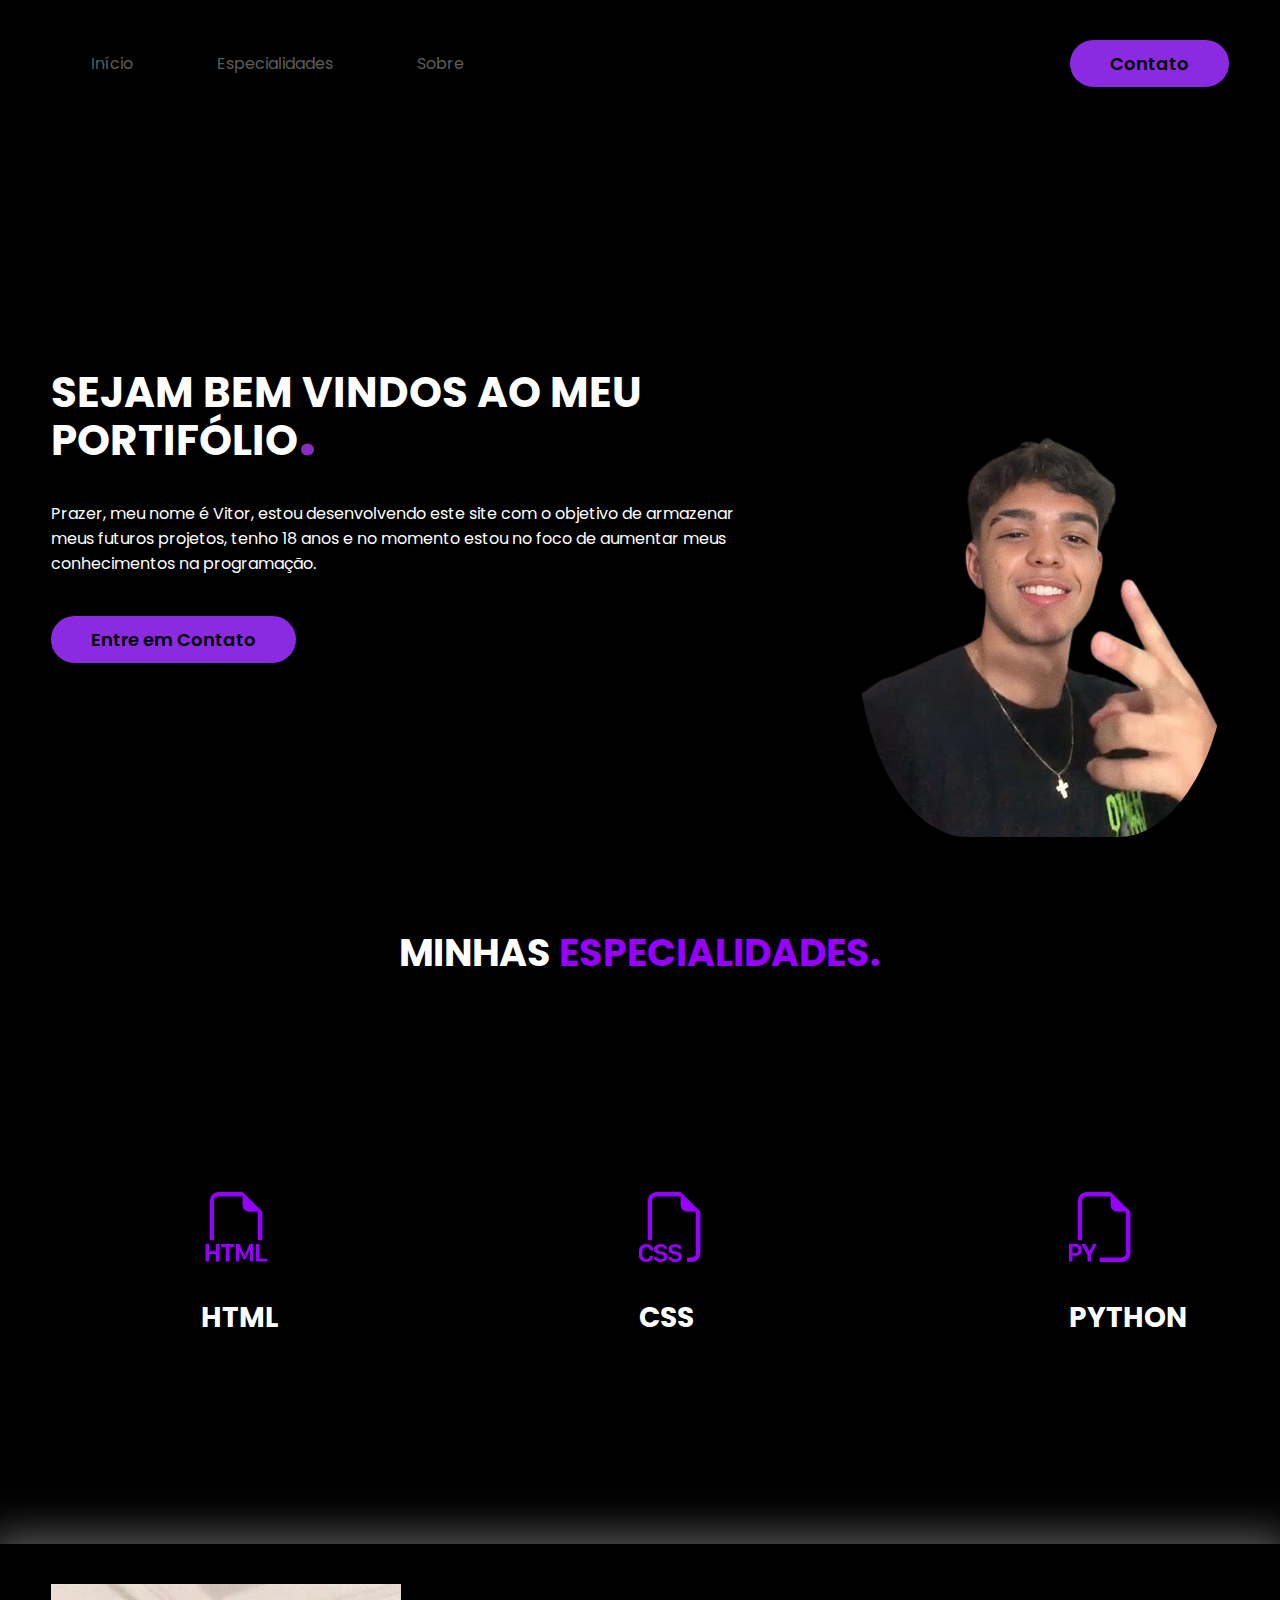
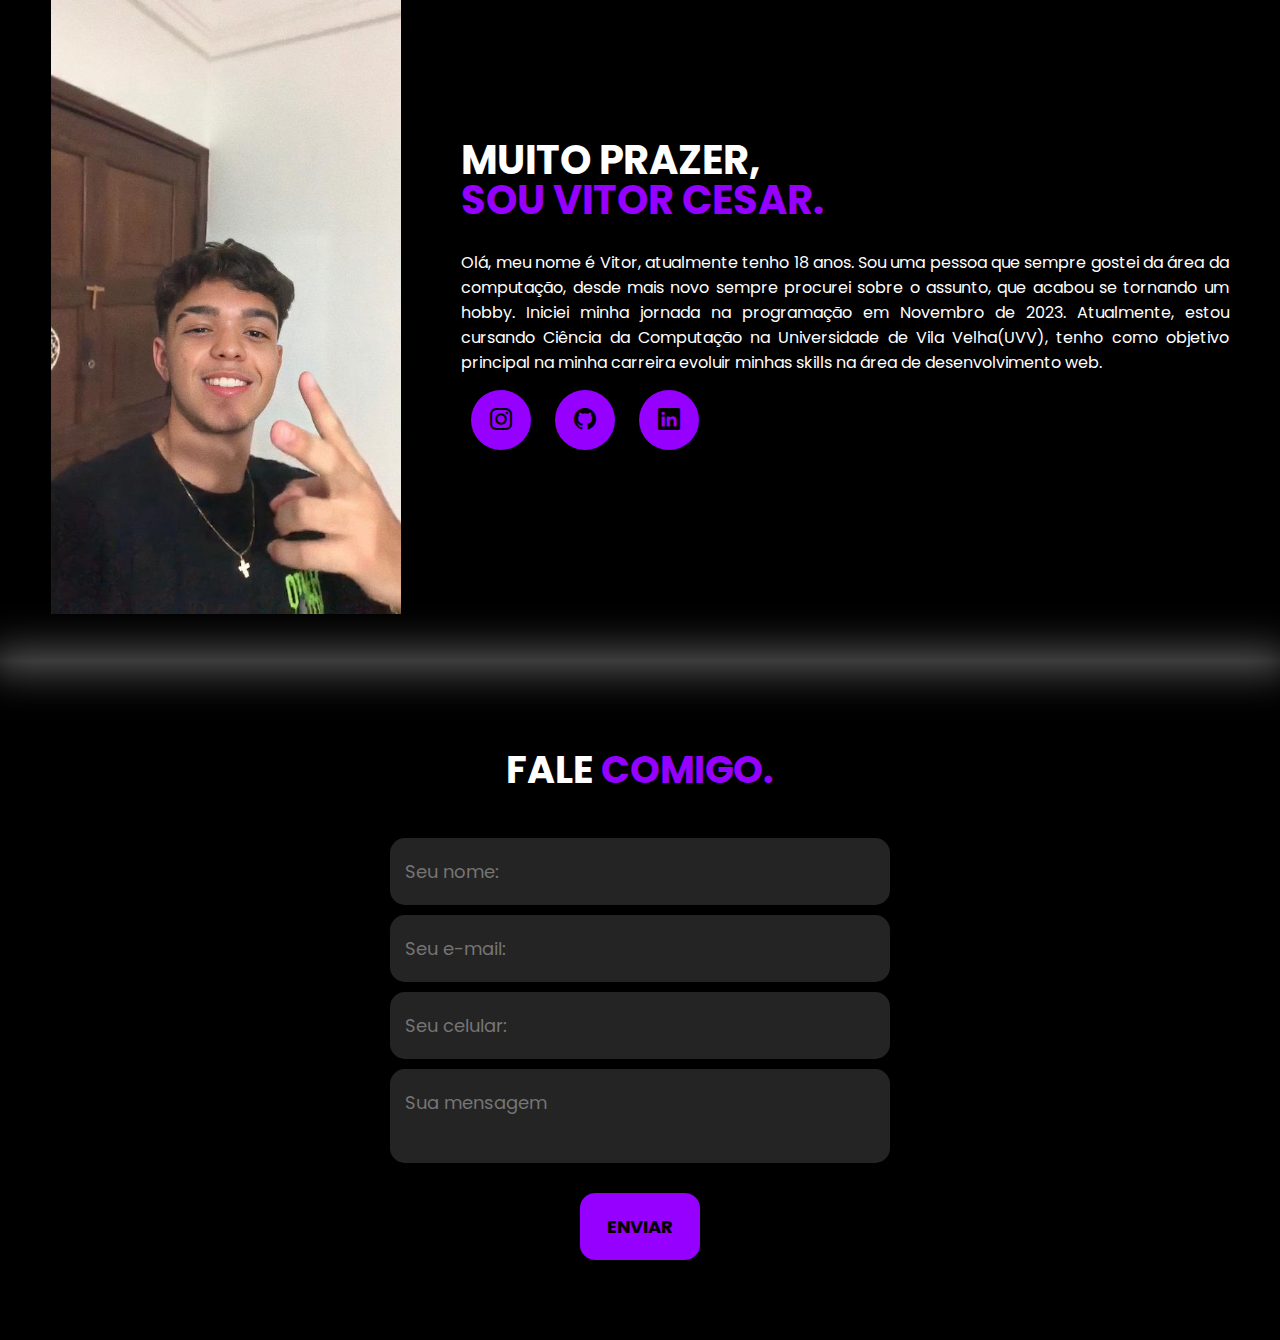
<file: index.html>
<!DOCTYPE html>
<html lang="pt-br">

<head>
    <meta charset="UTF-8">
    <meta name="viewport" content="width=device-width, initial-scale=1.0">
    <link rel="preconnect" href="https://fonts.googleapis.com">
    <link rel="preconnect" href="https://fonts.gstatic.com" crossorigin>
    <link
        href="https://fonts.googleapis.com/css2?family=Poppins:ital,wght@0,100;0,200;0,300;0,400;0,500;0,600;0,700;0,800;0,900;1,100;1,200;1,300;1,400;1,500;1,600;1,700;1,800;1,900&display=swap"
        rel="stylesheet">
        <link rel="stylesheet" href="https://cdn.jsdelivr.net/npm/bootstrap-icons@1.11.3/font/bootstrap-icons.min.css">
    <link rel="stylesheet" href="style.css">
    <title>Portifólio</title>
</head>

<body>

    <header>
        <div class="interface">
            <nav class="menu-desktop">
                <ul>
                    <li><a href="#">Início</a></li>
                    <li><a href="#">Especialidades</a></li>
                    <li><a href="#">Sobre</a></li>
                </ul>
            </nav>
            <div>

                <div class="vitor-contato">
                    <a href="#">
                        <button>Contato</button>
                    </a>


                </div>
    </header>

    <main>
        <section class="topo-do-site">
            <div class="interface">
                <div class="flex">
                    <div class="txt-topo-site">s
                        <h1>SEJAM BEM VINDOS AO MEU PORTIFÓLIO<span>.</span></h1>
                        <p>Prazer, meu nome é Vitor, estou desenvolvendo este site com o objetivo de armazenar meus futuros projetos,
                            tenho 18 anos e no momento estou no foco de aumentar meus conhecimentos na programação.
                        </p>

                        <div class="vitor-contato">
                            <a href="#">
                                <button>Entre em Contato</button>
                            </a>
                        </div>
                    </div>

                    <div class="img-topo-site">
                        <img src="png_portifolio.png" alt="">

                    </div>

                </div>
            </div>
        </section>

        <section class="especialidades">
            <div class="interface">
                <h2 class="titulo">MINHAS <span>ESPECIALIDADES.</span></h2>
                <div class="flex">
                    <div class="especialidades-box">
                        <i class="bi bi-filetype-html"></i>
                        <h3>HTML</h3>

                    </div>

                    <div class="especialidades-box">
                        <i class="bi bi-filetype-css"></i>
                        <h3>CSS</h3>

                    </div>

                    <div class="especialidades-box">
                        <i class="bi bi-filetype-py"></i>
                        <h3>PYTHON</h3>

                    </div>

                </div>
            </div>
        </section>
    
    
        <section class="sobre">
            <div class="interface">
                <div class="flex">
                    <div class="img-sobre">
                        <img src="img-sobre.jpeg" width="350px">
                    </div>
                    <div class="txt-sobre">
                        <h2>MUITO PRAZER, <span>SOU VITOR CESAR.</span></h2>
                        <p>Olá, meu nome é Vitor, atualmente tenho 18 anos. Sou uma pessoa que sempre gostei da área da computação, desde mais novo sempre procurei sobre o assunto, que acabou se tornando um hobby.
                            Iniciei minha jornada na programação em Novembro de 2023. Atualmente, estou cursando Ciência da Computação na Universidade de Vila Velha(UVV), tenho como objetivo principal na minha carreira evoluir minhas skills na área de desenvolvimento web.</p>
                        <div class="vitor-social">
                            <a href="https://www.instagram.com/vitor.santosp/" target="_blank"><button><i class="bi bi-instagram"></i></button></a>
                            <a href="https://github.com/vitorcesar07" target="_blank"><button><i class="bi bi-github"></i></button></a>
                            <a href="https://www.linkedin.com/in/vitor-cesar-0539032b6/" target="_blank"><button><i class="bi bi-linkedin"></i></button></a>
                        </div>    
                    </div>
                    

                </div>
            </div>
        </section>

         <section class="formulario"> 
            <div class="interface">
                <h2 class="titulo">FALE <span>COMIGO.</span></h2>

                <form action="">
                    <input type="text" name="" id="" placeholder="Seu nome:" required>  
                    <input type="text" name="" id="" placeholder="Seu e-mail:" required>  
                    <input type="text" name="" id="" placeholder="Seu celular:" required> 
                    <textarea name="" id="" placeholder="Sua mensagem" required></textarea> 
                    <div class="btn-enviar"><input type="submit" value="ENVIAR"></div>

                </form>
            </div>
        </section>
    </main>

    
</body>

</html>
</file>
<file: style.css>
/*ESTILO GERAL */
* {
    margin: 0;
    padding: 0;
    box-sizing: border-box;
    font-family: 'Poppins', sans-serif;
}

body {
    background-color: black;
    height: 100vh;
}

.interface {
    max-width: 1280px;
    margin: 0 auto;
}

.flex {
    display: flex;
}

.vitor-contato button {
    padding: 10px 40px;
    font-size: 18px;
    font-weight: 600;
    background-color: blueviolet;
    border: 0;
    border-radius: 30px;
    cursor: pointer;
    transition: .2s;
}

h2.titulo{
    color: #fff;
    font-size: 38px;
    text-align: center;
}

h2.titulo span{
    color: #9500ff;
}

button:hover, form .btn-enviar input:hover {
    box-shadow: 0px 0px 8px #9500ff;
    transform: scale(1.05);
}

/* ESTILO DO CABEÇALHO */
header {
    padding: 40px 4%;
}

header .interface {
    display: flex;
    align-items: center;
    justify-content: space-between;
}

header a {
    color: #5c5c5c;
    text-decoration: none;
    display: inline-block;
    transition: .2s;
}

header a:hover {
    color: #fff;
    transform: scale(1.05);
}

header nav ul {
    list-style-type: none;
}

header nav ul li {
    display: inline-block;
    padding: 0 40px;
}


/* ESTILO DO TOPO DO SITE */
section.topo-do-site {
    padding: 40px 4%;
}

section.topo-do-site .flex {
    align-items: center;
    justify-content: center;
    gap: 90px;
}

.topo-do-site h1 {
    color: #fff;
    font-size: 42px;
    line-height: 40px;
}

.topo-do-site .txt-topo-site h1 span {
    color: #842fc0;
    font-size: 65px;
}

.topo-do-site .txt-topo-site p {
    color: #fff;
    margin: 40px 0px;
}

.topo-do-site .img-topo-site img{
    border-radius: 30%;
}



/* ESTILO DAS ESPECIALIDADES */

section.especialidades{
    padding: 40px 4%;
}

section.especialidades .flex{
    gap: 60px;
}

.especialidades .especialidades-box{
    color: #fff;
    padding: 150px;
    border-radius: 20px;
    margin-top: 45px;
    transition: .2s;
}

.especialidades .especialidades-box:hover{
    transform: scale(1.05);
    box-shadow: 0 0 15px #842fc069;
}

.especialidades .especialidades-box i{
    font-size: 70px;
    color: #9500ff;
}

.especialidades .especialidades-box h3{
    font-size: 28px;
    margin: 15px 0;
}


/* ESTILO DO SOBRE */

section.sobre{
    padding: 40px 4%;
    box-shadow: 0 0 40px 10px #ffffff59;
    
}

section.sobre .flex{
    align-items: center;
    gap: 60px;
}

.sobre .txt-sobre{
    color: #fff;
}

.sobre .txt-sobre h2{
    font-size: 40px;
    line-height: 40px;
    margin-bottom: 30px;
}

.sobre .txt-sobre h2 span{
    color: #9500ff;
    display: block;
}

.sobre .txt-sobre p{
    text-align: justify;
}

.sobre .txt-sobre .vitor-social button{
    width: 60px;
    height: 60px;
    border-radius: 30px;
    border: none;
    background-color: #9500ff;
    font-size: 22px;
    cursor: pointer;
    margin: 15px 10px;
    transition: .2s;
}


/* ESTILO DO FORMÚLARIO DE CONTATO */

section.formulario{
    padding: 80px 4%;
    box-shadow: 0 0 40px 10px #ffffff59;
}

form{
    max-width: 500px;
    margin: 0 auto;
    display: flex;
    justify-content: center;
    flex-direction: column;
    gap: 10px;
    margin-top: 40px;
}

form input, form textarea{
    width: 100%;
    background-color: #242424;
    border: 0;
    outline: 0;
    padding: 20px 15px;
    border-radius: 15px;
    color: #fff;
    font-size: 18px;
}

form textarea{
    resize: none;
    max-height: 200px;
}

form .btn-enviar{
    margin-top: 20px;
    text-align: center;
}

form .btn-enviar input{
    width: 120px;
    background-color: #9500ff;
    color: #000;
    font-weight: 700;
    cursor: pointer;
    transition: .2s;

}
</file>
